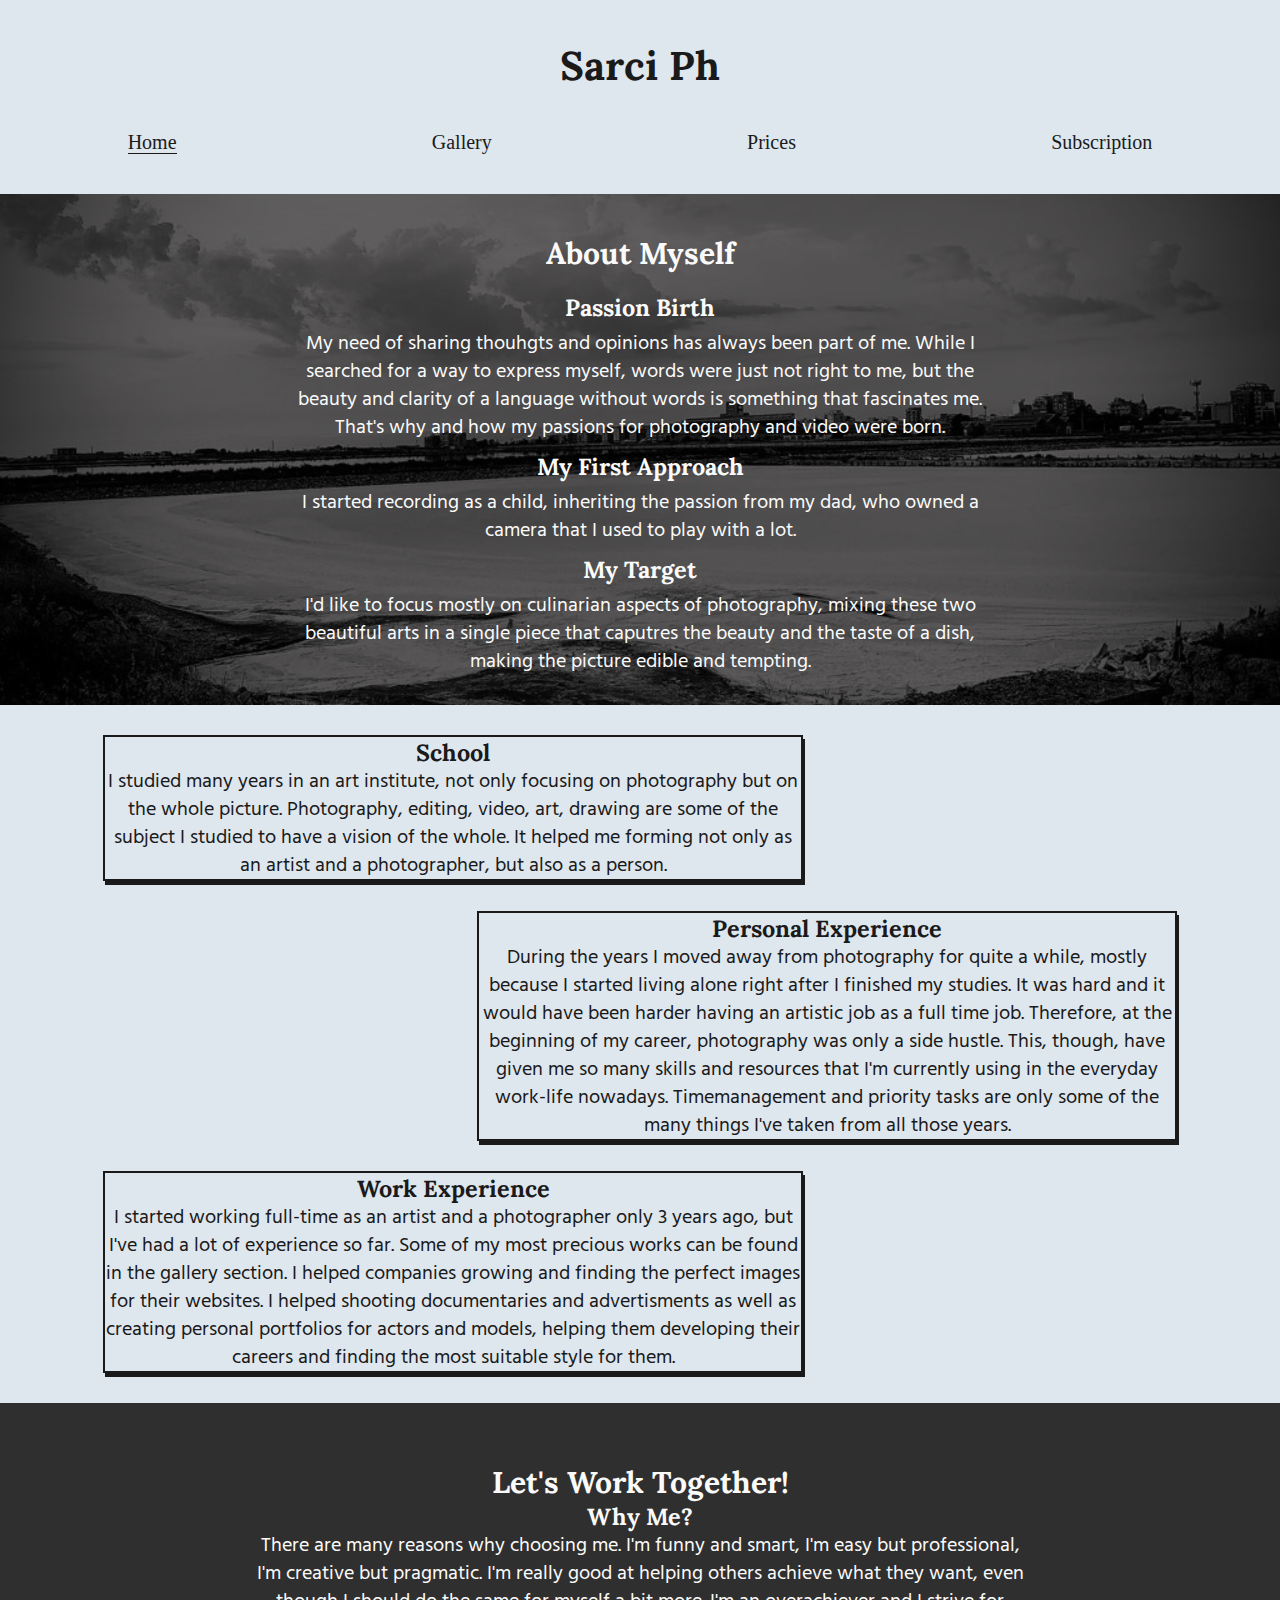
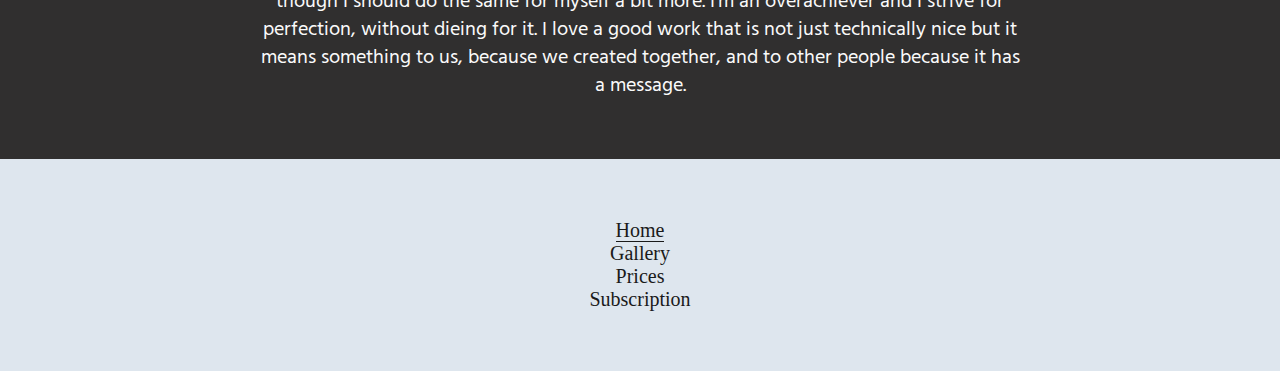
<file: index.html>
<!DOCTYPE html>
<html lang="en">
<head>
    <meta charset="UTF-8">
    <meta http-equiv="X-UA-Compatible" content="IE=edge">
    <meta name="viewport" content="width=device-width, initial-scale=1.0">
    <link rel="stylesheet" href="css/style.css">
    <title>Sarci Ph Website</title>
</head>
<body>
    <header>
        <h1>Sarci Ph</h1>
        <ul>
            <li><a href="index.html" class="focused">Home</a></li>
            <li><a href="gallery.html">Gallery</a></li>
            <li><a href="prices.html">Prices</a></li>
            <li><a href="subscription.html">Subscription</a></li>
        </ul>
    </header>
    <main>
        <section class="description">
            <h2>About Myself</h2>
            <div class="description_div">
                <div class="description__segments">
                    <h3>Passion birth</h3>
                    <p>My need of sharing thouhgts and opinions has always been part of me. While I searched for a way to express myself, words were just not right to me,
                        but the beauty and clarity of a language without words is something that fascinates me. That's why and how my passions for photography and video were born. 
                    </p>
                </div>
                <div class="description__segments">
                    <h3>My First Approach</h3>
                    <p>I started recording as a child, inheriting the passion from my dad, who owned a camera that I used to play with a lot.

                    </p>
                </div>
                <div class="description__segments">
                    <h3>My Target</h3>
                    <p>I'd like to focus mostly on culinarian aspects of photography, mixing these two beautiful arts in a single piece that caputres the beauty and the taste of a dish,
                        making the picture edible and tempting.
                    </p>
                </div>
            </div>
        </section>
        <section class="work_school">
                <div class="work_school__div">
                    <div class="work_school__segment1 borders">
                        <h3>School</h3>
                        <p>
                            I studied many years in an art institute, not only focusing on photography but on the whole picture.
                            Photography, editing, video, art, drawing are some of the subject I studied to have a vision of the 
                            whole. It helped me forming not only as an artist and a photographer, but also as a person.
                        </p>
                    </div>
                    <div class="work_school__segment2 borders">
                        <h3>Personal Experience</h3>
                        <p> 
                            During the years I moved away from photography for quite a while, mostly because I started living alone right after
                            I finished my studies. It was hard and it would have been harder having an artistic job as a full time job. Therefore, at
                            the beginning of my career, photography was only a side hustle. This, though, have given me so many skills and resources
                            that I'm currently using in the everyday work-life nowadays. Timemanagement and priority tasks are only some of the many
                            things I've taken from all those years.
                        </p>
                    </div>
                    <div class="work_school__segment3 borders">
                        <h3>Work Experience</h3>
                        <p>
                           I started working full-time as an artist and a photographer only 3 years ago, but I've had a lot of experience so far.
                           Some of my most precious works can be found in the gallery section. I helped companies growing and finding the perfect
                           images for their websites. I helped shooting documentaries and advertisments as well as creating personal portfolios for 
                           actors and models, helping them developing their careers and finding the most suitable style for them.        
                        </p>
                    </div>
                </div>
        </section>

        <section class="together">
            <h2>Let's work together!</h2>
            <h3>Why Me?</h3>
            <p>There are many reasons why choosing me. I'm funny and smart, I'm easy but professional, I'm creative but pragmatic. I'm really good at helping others achieve what they want, even though I should do the same for myself a bit more.
                I'm an overachiever and I strive for perfection, without dieing for it. I love a good work that is not just technically nice but it means something to us, because we created together, and to other people because it has a message.
            </p>
        </section>
    </main>
    <footer>
        <ul>
            <li><a href="index.html" class="focused">Home</a></li>
            <li><a href="gallery.html">Gallery</a></li>
            <li><a href="prices.html">Prices</a></li>
            <li><a href="subsctiption.html">Subscription</a></li>
        </ul>
    </footer>
    <link rel="preconnect" href="https://fonts.googleapis.com">
    <link rel="preconnect" href="https://fonts.gstatic.com" crossorigin>
    <link href="https://fonts.googleapis.com/css2?family=Hind+Madurai:wght@300&family=Lora:ital@1&family=Roboto+Mono:wght@300&display=swap" rel="stylesheet">
</body>
</html>
</file>
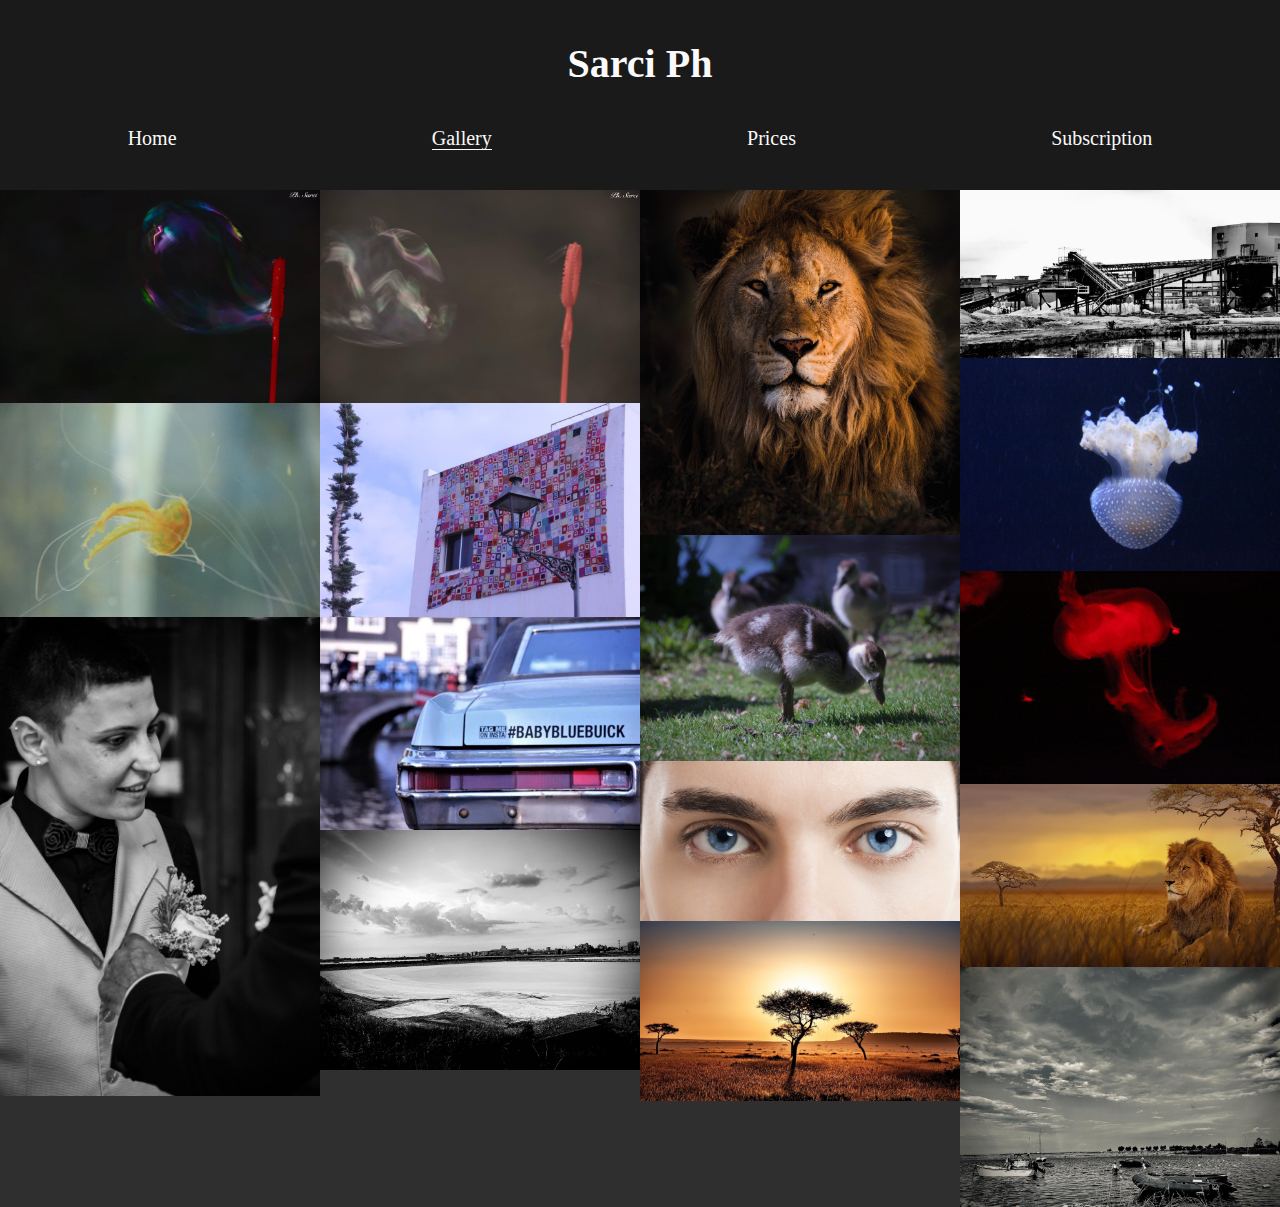
<file: gallery.html>
<!DOCTYPE html>
<html lang="en">
<head>
    <meta charset="UTF-8">
    <meta http-equiv="X-UA-Compatible" content="IE=edge">
    <meta name="viewport" content="width=device-width, initial-scale=1.0">
    <link rel="stylesheet" href="css/style.css">
    <title>Document</title>
</head>
<body>
    <header class="dark_section">
        <h1>Sarci Ph</h1>
        <ul>
            <li><a href="index.html" >Home</a></li>
            <li><a href="gallery.html" class="focused">Gallery</a></li>
            <li><a href="prices.html">Prices</a></li>
            <li><a href="subscription.html">Subscription</a></li>
        </ul>
    </header>
    <section class="showcase">
        <img src="pictures/blow_bubble_2.jpg" alt="blown bubble">
        <img src="pictures/yellow_jellyfish.jpg" alt="yellow jellyfish">
        <img src="pictures/whatsapp_pic.jpg" alt="woman at a wedding">
        <img src="pictures/blow_bubble.jpg" alt="blown bubble">
        <img src="pictures/carpet.jpg" alt="a beautiful multicolour carpet">
        <img src="pictures/blue_car.jpg" alt="a blue car">
        <img src="pictures/sand_and_city.jpg" alt="pic of sand and city">
        <img src="pictures/Federico_Veronesi_Lions-cover-image-e359a4e.jpg" alt="a lion">
        <img src="pictures/Duck.jpg" alt="pic of a duck">
        <img src="pictures/Eye_health.jpg" alt="two blue eyes">
        <img src="pictures/kenya-g8f8c09f8e_1920.jpg" alt="pic of kenya">
        <img src="pictures/industry.jpg" alt="a big industry in black and white">
        <img src="pictures/jellyfish.jpg" alt="a normal jellyfish">
        <img src="pictures/red_jellyfish.jpg" alt="a red jellyfish">
        <img src="pictures/savana.jpg" alt="the savana">
        <img src="pictures/seaside.jpg" alt="pic of seaside">
    </section>
</body>
</html>
</file>
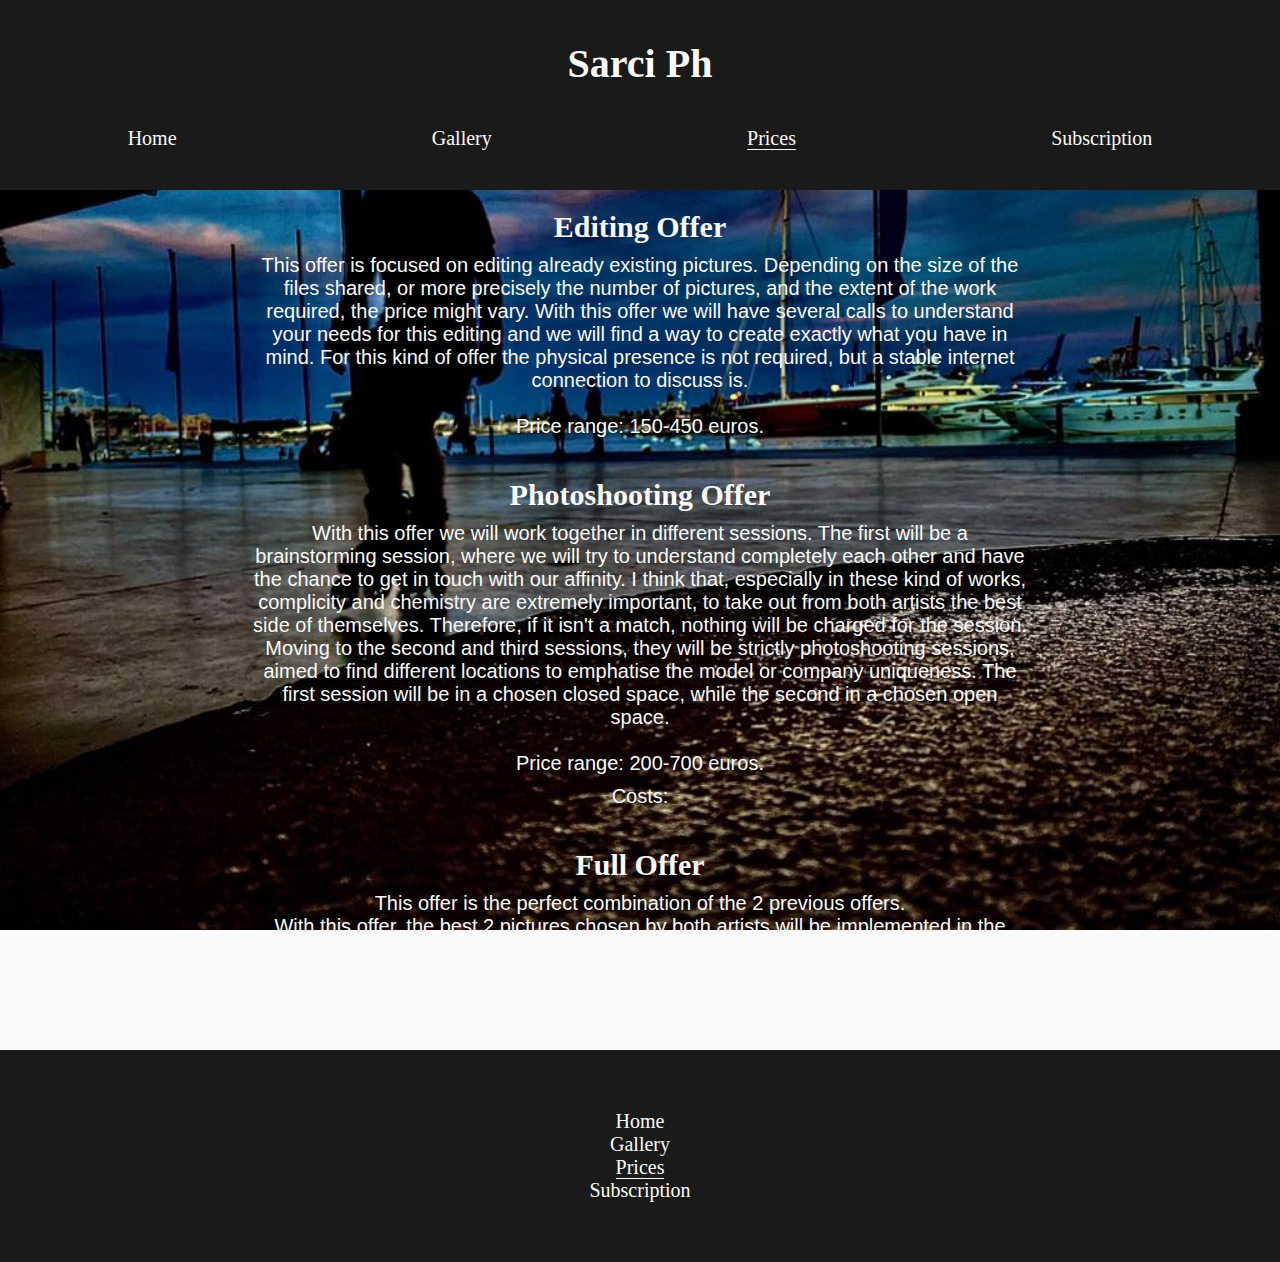
<file: prices.html>
<!DOCTYPE html>
<html lang="en">
<head>
    <meta charset="UTF-8">
    <meta http-equiv="X-UA-Compatible" content="IE=edge">
    <meta name="viewport" content="width=device-width, initial-scale=1.0">
    <link rel="stylesheet" href="css/style.css">
    <title>Document</title>
</head>
<body class="subs_body background_pic">
    <header  class="dark_section">
        <h1>Sarci Ph</h1>
        <ul>
            <li><a href="index.html" >Home</a></li>
            <li><a href="gallery.html">Gallery</a></li>
            <li><a href="prices.html" class="focused">Prices</a></li>
            <li><a href="subscription.html">Subscription</a></li>
        </ul>
    </header>
    <main class="">
        <section class="description_div">
            <h2>Editing offer</h2>
            <p>
                This offer is focused on editing already existing pictures. Depending on the size of the files shared, or more precisely the number of pictures,
                and the extent of the work required, the price might vary. With this offer we will have several calls to understand your needs for this editing 
                and we will find a way to create exactly what you have in mind. For this kind of offer the physical presence is not required, but a stable internet
                connection to discuss is. <br><br>
                Price range: 150-450 euros.
            </p>
            
        </section>
        <section class="description_div">
            <h2>Photoshooting offer</h2>
            <p>
                With this offer we will work together in different sessions. The first will be a brainstorming session, where we will try to understand
                completely each other and have the chance to get in touch with our affinity. I think that, especially in these kind of works, complicity 
                and chemistry are extremely important, to take out from both artists the best side of themselves. Therefore, if it isn't a match, nothing 
                will be charged for the session. Moving to the second and third sessions, they will be strictly photoshooting sessions, aimed to find different
                locations to emphatise the model or company uniqueness. The first session will be in a chosen closed space, while the second in a chosen open space.
                <br><br>
                Price range: 200-700 euros.
            </p>
            <p>Costs:</p>
        </section>
        <section class="description_div">
            <h2>full offer</h2>
            <p>
                This offer is the perfect combination of the 2 previous offers. <br>
                With this offer, the best 2 pictures chosen by both artists will be implemented in the gallery section of the website. <br>
                There will also be a chance to be quoted and/or tagged in my social medias. <br> <br>
                Price range: 300-1000 euros.
            </p>
        </section>
    </main>
    <footer class="dark_section">
        <ul>
            <li><a href="index.html">Home</a></li>
            <li><a href="gallery.html">Gallery</a></li>
            <li><a href="prices.html" class="focused">Prices</a></li>
            <li><a href="subsctiption.html">Subscription</a></li>
        </ul>
    </footer>
</body>
</html>
</file>
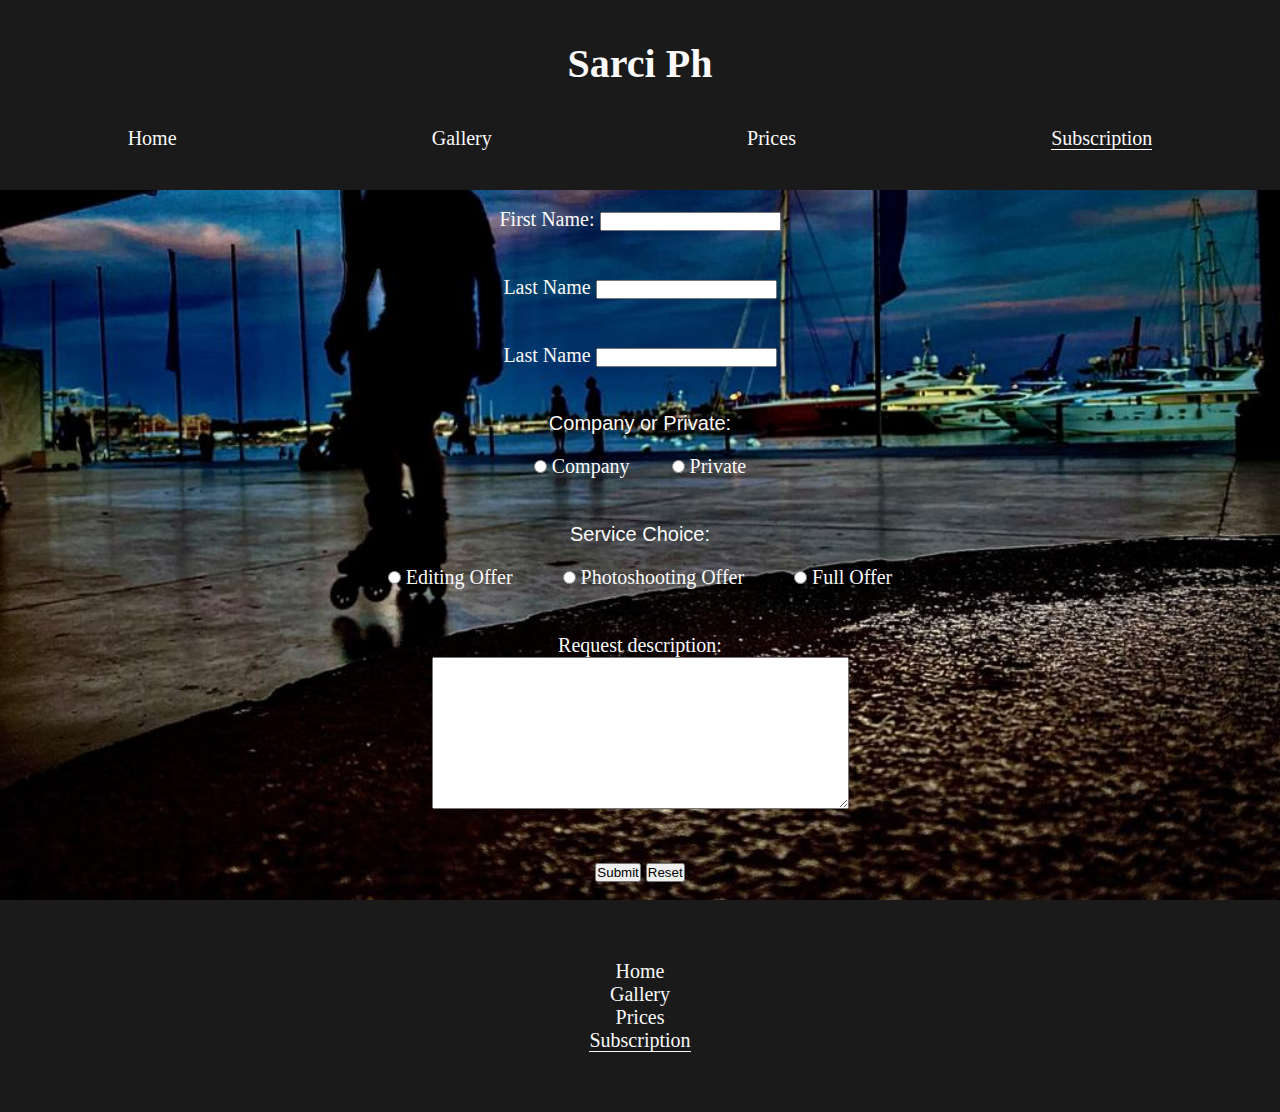
<file: subscription.html>
<!DOCTYPE html>
<html lang="en">
<head>
    <meta charset="UTF-8">
    <meta http-equiv="X-UA-Compatible" content="IE=edge">
    <meta name="viewport" content="width=device-width, initial-scale=1.0">
    <link rel="stylesheet" href="css/style.css">
    <title>Document</title>
</head>
<body class="subs_body background_pic" >
    <header class="dark_section">
        <h1>Sarci Ph</h1>
        <ul>
            <li><a href="index.html" >Home</a></li>
            <li><a href="gallery.html" >Gallery</a></li>
            <li><a href="prices.html">Prices</a></li>
            <li><a href="subscription.html" class="focused">Subscription</a></li>
        </ul>
    </header>
    <form action="formdump.codeinstitute.net" class="input_box">
        <div id="firstname">
            <label for="fname">First Name:</label>
            <input type="text" id="fname" name="fname" required="required">
        </div>
        <div id="lastname">  
            <label for="lname">Last Name</label>
            <input type="text" id="lname" name="lname" required>
        </div>
        <div id="email">  
            <label for="mail">Last Name</label>
            <input type="email" id="mail" name="mail" required>
        </div>
        <div id="comp_priv">
            <p>Company or Private:</p>
            <div><input type="radio" id="company" name="comp_priv">
            <label for="company">Company</label>
            <input type="radio" id="private" name="comp_priv" required>
            <label for="private">Private</label></div>
        </div>
        <div id="service_choice">
            <p>Service Choice:</p>
            <div class="input_longlist">
                <div><input type="radio" id="service_a" name="service_choice">
                <label for="service_a">Editing Offer</label></div>
                <div><input type="radio" id="service_b" name="service_choice">
                <label for="service_b">Photoshooting Offer</label></div>
                <div><input type="radio" id="service_c" name="service_choice" required>
                <label for="service_c">Full Offer</label></div>
            </div>
        </div>
        <div>
            <label for="descriptions">Request description:</label>
            <br>
            <textarea name="description" id="descriptions" cols="50" rows="10"></textarea>
        </div>
        <div>
            <input type="submit" value="Submit">
            <input type="reset">
        </div>
    </form>
    <footer class="dark_section">
        <ul>
            <li><a href="index.html" >Home</a></li>
            <li><a href="gallery.html">Gallery</a></li>
            <li><a href="prices.html">Prices</a></li>
            <li><a href="subsctiption.html" class="focused">Subscription</a></li>
        </ul>
    </footer>
</body>
</html>
</file>
<file: css/style.css>
* {
    padding: 0;
    margin: 0;
    box-sizing: border-box;
}

body {
    font-size: 1.25rem;
    text-align: center;
}

:root {
    --color-primary:#fafafa;
    --color-accent:#1a1a1a;
    --color-light:#dee6ee;

    --text-primary:'Hind Madurai', sans-serif;
    --text-accent:'Lora', serif;
    --text-secondary:'Roboto Mono', monospace;
}


/* general rules */

h1,
h2,
h3 {
    font-family: var(--text-accent);
    text-transform: capitalize;
}


li {
    list-style-type: none;
}

a {
    text-decoration: none;
    color: inherit;
}

p {
    font-family: var(--text-primary);
    max-width: 70ch;
}



/* header section */

header {
    background-color: var(--color-accent);
    color: var(--color-primary);
    min-height: 6vh;
    padding: 2em 0;
}

header h1 {
    padding-bottom: 1em;
}

header ul {
    display: flex;
    justify-content: space-around;
}

header a:hover, header a:focus, .focused {
    border-bottom: 1px solid var(--color-primary);
}

.dark_section {
    background-color: var(--color-accent);
    color: var(--color-primary);
}

.background_pic {
    background: var(--color-primary) url(../pictures/night_time.jpg) no-repeat fixed;
    background-size:cover;
    color: var(--color-primary);
    background-position: center;
}

.dark_section header a:hover, .dark_section header a:focus, .dark_section .focused {
    border-bottom: 1px solid var(--color-primary);
}

/* description segment */

.description {
    background: var(--color-light) url(../pictures/whatsapp_pic.jpg) no-repeat fixed;
    background-size: cover;
    color: var(--color-accent);
    background-blend-mode:overlay;
    padding: 2em 0 0.5em;
}

.description_div {
    padding: 1em 0;
    display: flex;
    flex-direction: column;
    gap: 0.5em;
    align-items: center;
}

.description_div h3 {
    padding-bottom: 0.3em;
}

.description__segments {
    max-width: 70ch;
}


/* work_school segment */

.work_school {
    color: var(--color-primary);
    padding: 1.5em 0.5em;
    background-color: var(--color-accent);
}

.work_school__div {
    display: flex;
    flex-direction: column;
    gap: 1.5em;
    align-items: center;
}

.borders {
    border: 2px solid var(--color-primary);
    box-shadow: 2px 4px var(--color-primary);
    max-width: 70ch;
}

/* together segment */

.together {
    padding: 3em 0.3em;
    /* background-image: url(../pictures/blow\ bubble\ 2.jpg); */
    color: var(--color-accent);
    background: var(--color-light) url(../pictures/blow_bubble_2.jpg) no-repeat;
    background-position: center;
    background-size:cover;
    background-blend-mode:difference;
    display: flex;
    flex-direction: column;
    align-items: center;
}

/* footer */

footer {
    padding: 3em 1em;
    min-height: 6vh;
    background-color: var(--color-accent);
    color: var(--color-primary);
}

/* gallery section */


.showcase {
    column-count: 1;
    background-color: #302f2f;
    column-gap: 0;
}

.showcase img {
    max-width: 100%;
    object-fit: cover;
    display: block;
}


/* prices section */

.offers {
    display: flex;
    flex-direction: column;
    gap: 1em;
    padding: 3em;
}

/* subscription html */

.subs_body {
    display: flex;
    flex-direction: column;
    min-height: 100vh;
    justify-content:space-between;
}

.input_box {
    display: flex;
    flex-direction: column;
    justify-content: space-between;
    gap: 5vh;
    align-items: center;
    margin: 2vh 0;
}

.input_longlist {
    display: flex;
    flex-direction: column;
    flex-wrap: wrap;
}

#comp_priv,
#service_choice {
    display: flex;
    flex-direction: column;
    gap: 20px;
    align-items: center;
}

#comp_priv input ~ input {
    margin-left: 5ch;
}



/* media query */

@media only screen and (min-width:900px) {
    .work_school__div {
        display: grid;
        grid-template-columns: 5% 1fr 1fr 1fr 5%;
        grid-template-areas: 
        ". first first . ."
        ". . second second ."
        ". third third . .";
    }
    .work_school__segment1 {
        grid-area: first;
    }
    .work_school__segment2 {
        grid-area: second;
        justify-self: end;
    }
    .work_school__segment3 {
        grid-area: third;
    }
    .showcase {
        column-count: 2;
    }
    #service_choice div ~ div {
        margin-left: 5ch;
    }
    .input_longlist {
        display: flex;
        flex-direction: row;
        flex-wrap: wrap;
    }
}

@media only screen and (min-width:1200px) {
    header {
        background-color: var(--color-light);
        color: var(--color-accent);
    }

    header a:hover, header a:focus, .focused {
        border-bottom: 1px solid var(--color-accent);
    }

    .borders {
        border: 2px solid var(--color-accent);
        box-shadow: 2px 4px var(--color-accent);
    }

    .description {
        background: #302f2f url(../pictures/sand_and_city.jpg) no-repeat fixed;
        background-size:cover;
        background-position: bottom;
        color: var(--color-primary);
        background-blend-mode:overlay;
    }

    .work_school {
        background: var(--color-light);
        color: var(--color-accent);
    }

    .together {
        background: #302f2f url(../pictures/seaside.jpg) no-repeat fixed;
        background-size: cover;
        background-position: bottom;
        background-blend-mode:overlay;
        color: var(--color-primary);
    }

    footer {
        background-color:var(--color-light);
        color: var(--color-accent);
    }
    
    .showcase {
        column-count: 4;
    }
}
</file>
